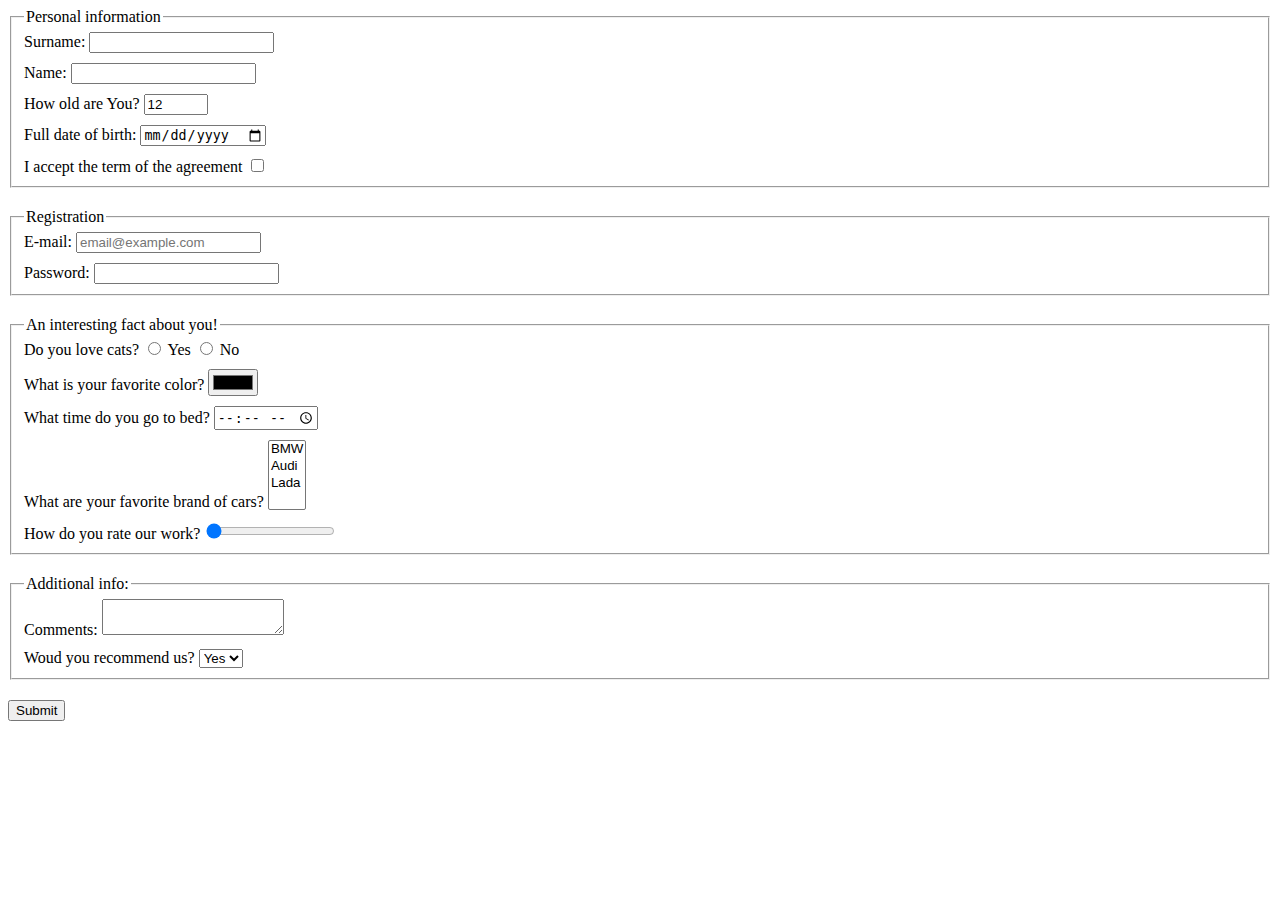
<file: index.html>
<!doctype html><html lang="en"><head><meta charset="UTF-8"><meta name="viewport" content="width=device-width, user-scalable=no, initial-scale=1.0, maximum-scale=1.0,
      minimum-scale=1.0"><meta http-equiv="X-UA-Compatible" content="ie=edge"><title>HTML Form</title><link rel="stylesheet" href="style.540791fd.css"></head><body> <form action="https://mate-academy-form-lesson.herokuapp.com/create-application" onsubmit="onSubmit()" method="POST"> <fieldset class="fieldset"> <legend> Personal information </legend> <div class="inputContainer"> <label for="Surname"> Surname: <input type="text" name="Surname:" autocomplete="off" id="Surname"> </label> <br> </div> <div class="inputContainer"> <label for="Name"> Name: <input type="text" name="Name:" autocomplete="off" id="Name"> </label> <br> </div> <div class="inputContainer"> <label for="Age"> How old are You? <input type="number" min="12" max="100" value="12" id="Age"> </label> <br> </div> <div class="inputContainer"> <label for="Birth"> Full date of birth: <input type="date" id="Birth"> </label> <br> </div> <div class="inputContainer"> <label for="Agreement"> I accept the term of the agreement <input type="checkbox" id="Agreement"> </label> </div> </fieldset> <fieldset class="fieldset"> <legend> Registration </legend> <div class="inputContainer"> <label required for="E-mail"> E-mail: <input type="email" name="E-mail" required placeholder="email@example.com" autocomplete="off" id="E-mail"> </label> <br> </div> <div class="inputContainer"> <label for="Password"> Password: <input type="password" name="Password" required id="Password"> </label> </div> </fieldset> <fieldset class="fieldset"> <legend> An interesting fact about you! </legend> <div class="inputContainer"> <label for="Cats"> Do you love cats? <label for="Cats"> <input type="radio" name="Cats" value="Yes" id="Cats"> Yes </label> <label for="cats"> <input type="radio" name="Cats" value="No" id="cats"> No </label> </label> <br> </div> <div class="inputContainer"> <label for="Color"> What is your favorite color? <input type="color" name="color" id="Color">  </label> <br> </div> <div class="inputContainer"> <label for="Bed time"> What time do you go to bed? <input type="time" name="Time to bed" id="Bed time"> </label> <br> </div> <div class="inputContainer"> What are your favorite brand of cars? <select name="car" multiple> <option value="BMW" id="car">BMW</option> <option value="Audi" id="Cars2 cars">Audi</option> <option value="Lada" id="Cars3 cars">Lada</option> </select> </div> <div class="inputContainer"> <label for="Rate"> How do you rate our work? <input type="range" name="range" min="0" max="10" value="0" id="Rate"> </label> </div> </fieldset> <fieldset class="fieldset"> <legend> Additional info: </legend> <div class="inputContainer"> <label for="Comments"> Comments: <textarea name="Comments" id="Comments"></textarea> </label> <br> </div> <div class="inputContainer"> Woud you recommend us? <select name="recommend"> <option value="Yes" id="Recommend">Yes</option> <option value="No" id="Recommend2">No</option> </select> </div> </fieldset> <button type="submit" class="button"> Submit </button> </form> <script type="text/javascript" src="main.e97352c4.js"></script> </body></html>
</file>
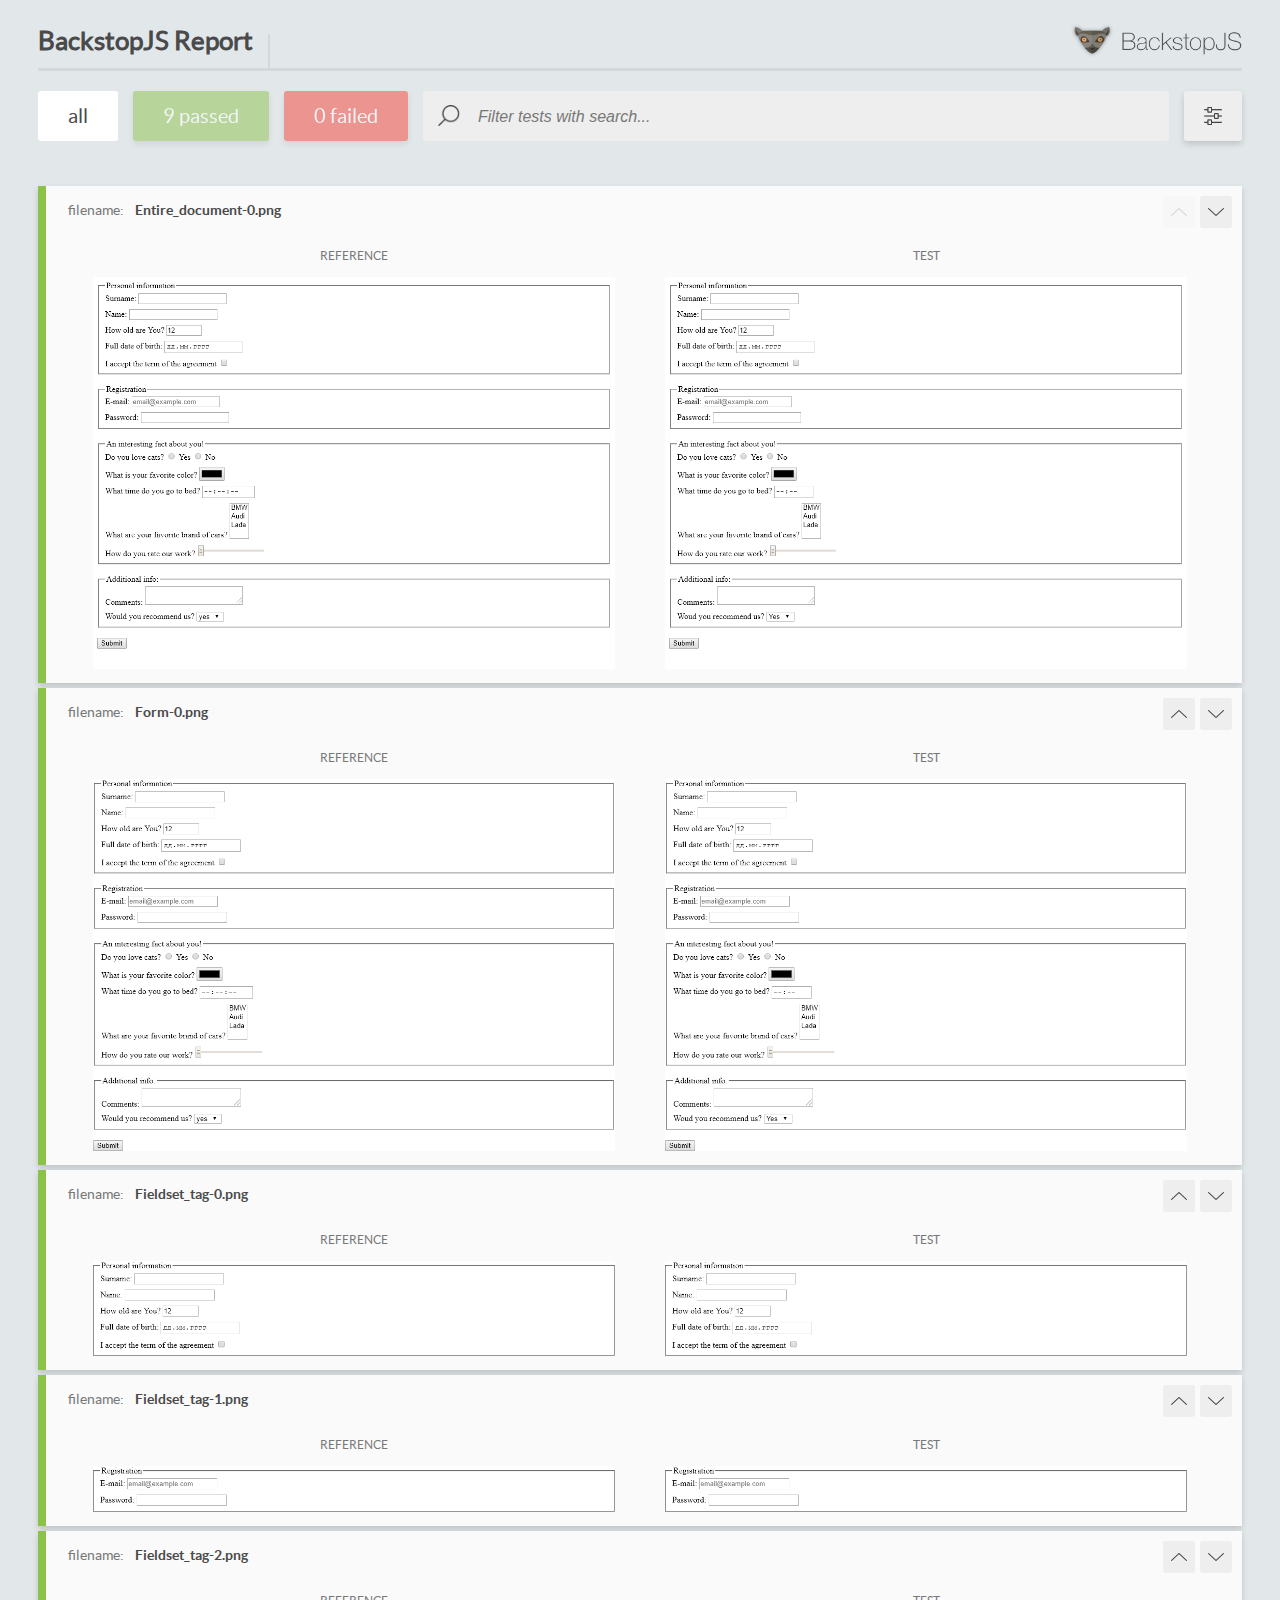
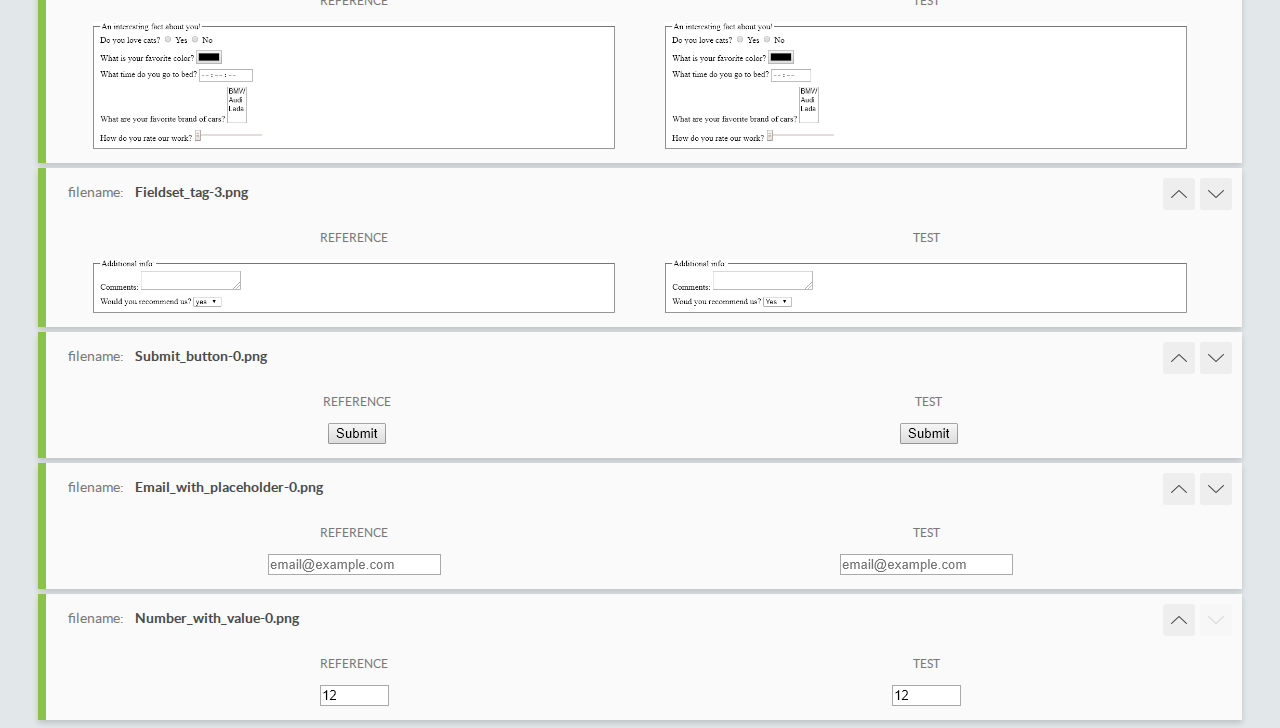
<file: report/html_report/index.html>
<!DOCTYPE html>
<html>
  <head>
    <meta charset="utf-8">
    <title>BackstopJS Report</title>

    <style>
      @font-face {
          font-family: 'latoregular';
          src: url('./assets/fonts/lato-regular-webfont.woff2') format('woff2'),
              url('./assets/fonts/lato-regular-webfont.woff') format('woff');
          font-weight: 400;
          font-style: normal;
      }
      @font-face {
          font-family: 'latobold';
          src: url('./assets/fonts/lato-bold-webfont.woff2') format('woff2'),
              url('./assets/fonts/lato-bold-webfont.woff') format('woff');
          font-weight: 700;
          font-style: normal;
      }

      .ReactModal__Body--open {
          overflow: hidden;
      }
      .ReactModal__Body--open .header {
        display: none;
      }

    </style>
  </head>
  <body style="background-color: #E2E7EA">
    <div id="root">

    </div>
    <script type="text/javascript">
      function report (report) { // eslint-disable-line no-unused-vars
        window.tests = report;
      }
    </script>
    <script type="text/javascript" src="config.js"></script>
    <script type="text/javascript" src="index_bundle.js"></script>
  </body>
</html>
</file>
<file: style.540791fd.css>
.fieldset:not(:first-child){margin-top:20px}.inputContainer:not(:last-child){margin-bottom:10px}.button{margin-top:20px}
/*# sourceMappingURL=style.540791fd.css.map */
</file>
